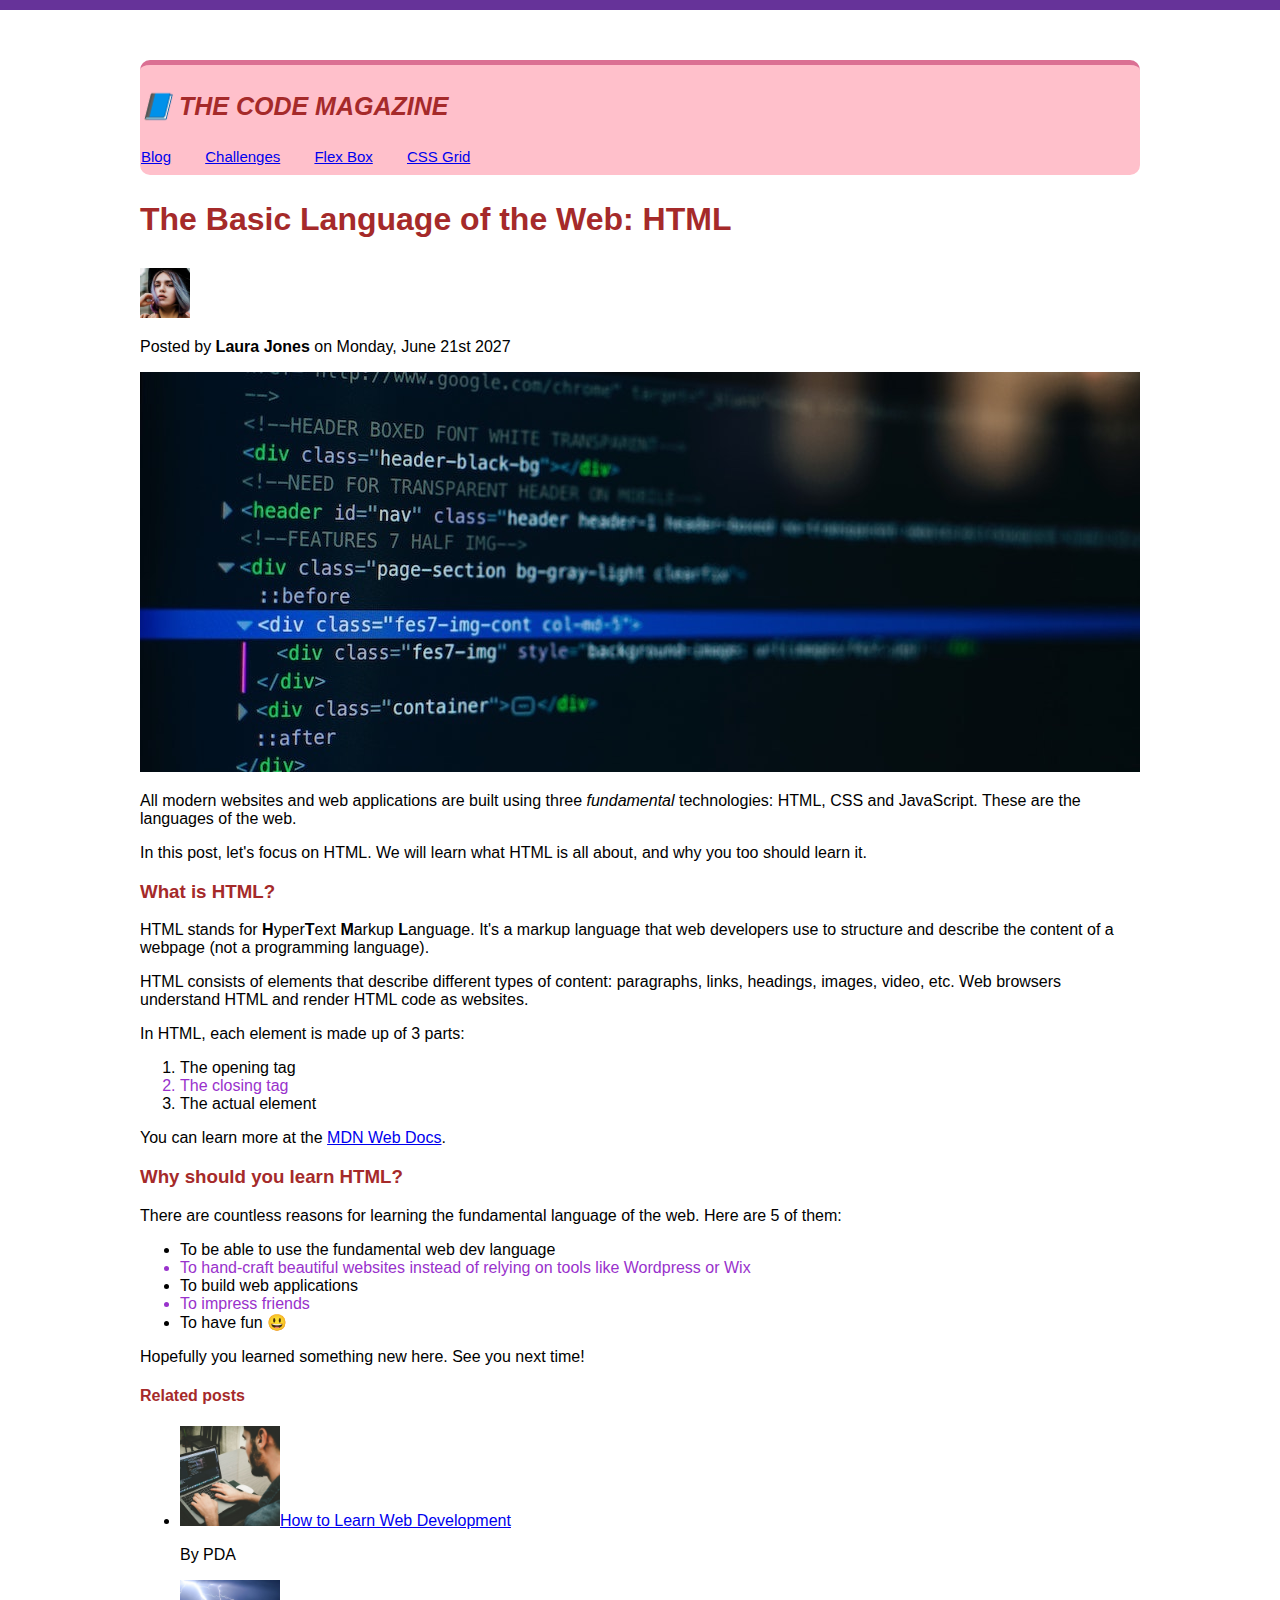
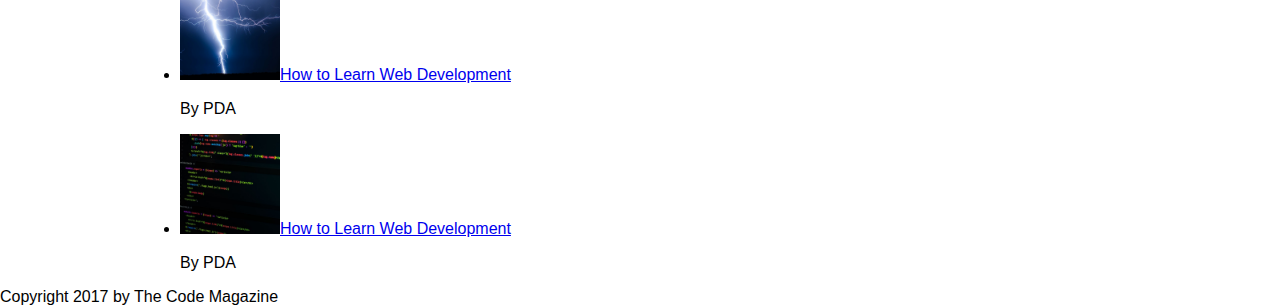
<file: 02-HTML-Fundamentals/index.html>
<!DOCTYPE html>
<html>
  <head>
    <meta charset="UTF-8" />
    <title>Demo</title>
    <link href="style.css"rel="stylesheet"/>
  </head>
  <body>
    <div class="abcd">
      <header class="main-header">
        <h1>📘 The Code Magazine</h1>
        <nav>
          <a href="#">Blog</a>
          <a href="#">Challenges</a>
          <a href="#">Flex Box</a>
          <a href="#">CSS Grid</a>
        </nav>
      </header>
        <h2>The Basic Language of the Web: HTML</h2>
        <img src="images/laura-jones.jpg"
        height="50"
        width="50" />
        <p>Posted by <strong>Laura Jones</strong> on Monday, June 21st 2027</p>
        <img src="images/post-img.jpg" 
        alt="A picture showing code"
        height="350"
        width="600" 
        class="post-img"/>
        <p>
          All modern websites and web applications are built using three
          <em>fundamental</em> technologies: HTML, CSS and JavaScript. These are the
          languages of the web.
        </p>
        <p>
          In this post, let's focus on HTML. We will learn what HTML is all about,
          and why you too should learn it.
        </p>
        <h3>What is HTML?</h3>
        <p>
          HTML stands for <strong>H</strong>yper<strong>T</strong>ext
          <strong>M</strong>arkup <strong>L</strong>anguage. It's a markup language
          that web developers use to structure and describe the content of a webpage
          (not a programming language).
        </p>
        <p>
          HTML consists of elements that describe different types of content:
          paragraphs, links, headings, images, video, etc. Web browsers understand
          HTML and render HTML code as websites.
        </p>
        <p>In HTML, each element is made up of 3 parts:</p>
        <ol>
          <li>The opening tag</li>
          <li>The closing tag</li>
          <li>The actual element</li>
        </ol>
        <p>You can learn more at the <a target="blank" href="https://developer.mozilla.org/en-US/docs/Glossary/HTML5">MDN Web Docs</a>.
        </p>
        <h3>Why should you learn HTML?</h3>
        <p>
          There are countless reasons for learning the fundamental language of the
          web. Here are 5 of them:
          <ul>
           <li>To be able to use the fundamental web dev language</li> 
    <li>To hand-craft beautiful websites instead of relying on tools like Wordpress or Wix</li>
    <li>To build web applications</li>
    <li>To impress friends</li>
    <li>To have fun 😃</li>
          </ul>
        </p>
        <p>Hopefully you learned something new here. See you next time!</p>
        <h4>Related posts</h4>
        <ul>
    <li><img src="images/related-1.jpg"
      height="100" 
      width="100"/><a href="#">How to Learn Web Development</a></li>
      <p>By PDA</p>
    <li><img src="images/related-2.jpg"
    height="100"
    width="100"/><a href="#">How to Learn Web Development</a></li>
    <p>By PDA</p>
    <li><img src="images/related-3.jpg"
    height="100"
    width="100"/><a href="#">How to Learn Web Development</a></li>
    <p>By PDA</p>
        </ul>
    </div>
  
  </body>
  <footer>
    Copyright 2017 by The Code Magazine
  </footer>
</html>
</file>
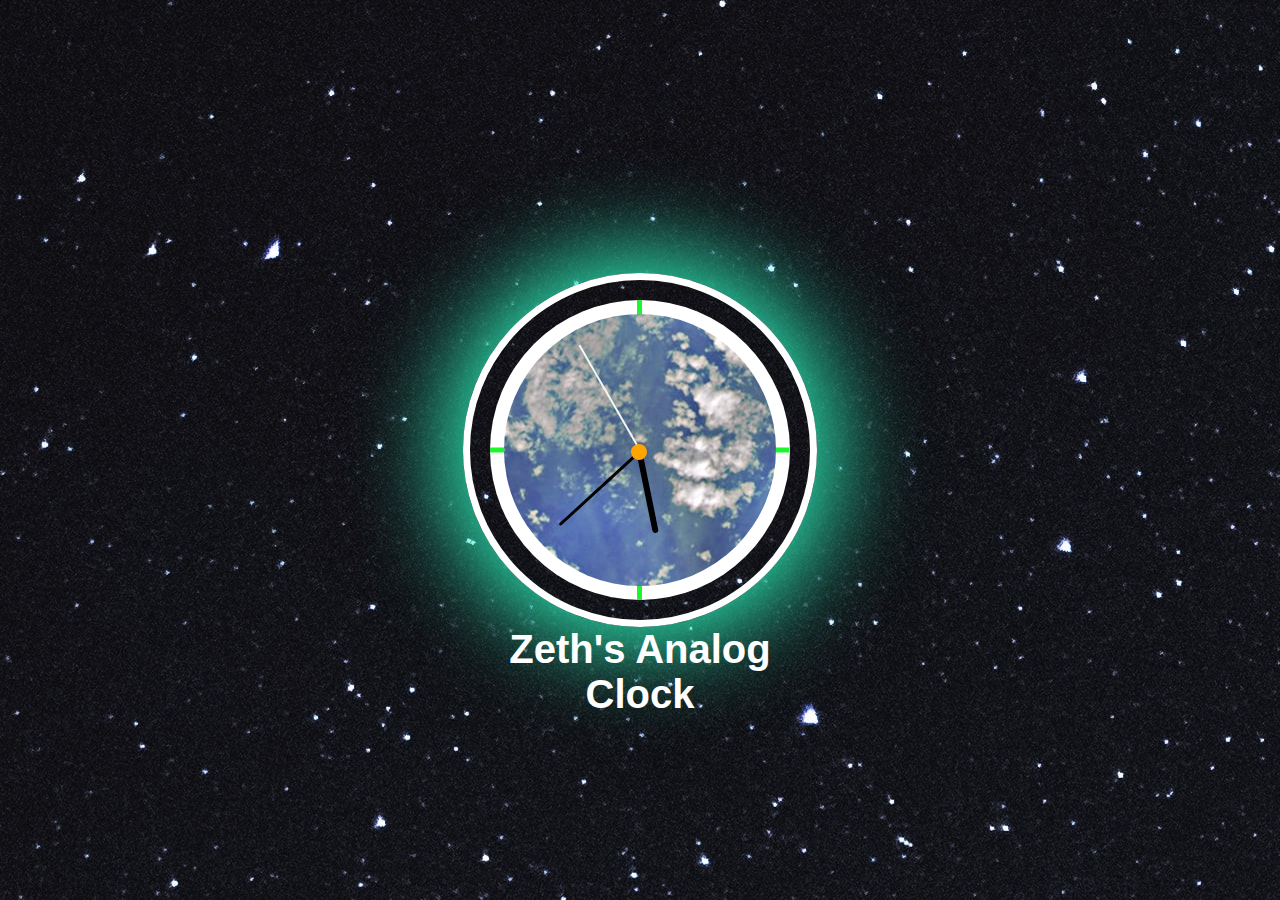
<file: analog clock css/index.html>
<!DOCTYPE html>
<html lang="en">
  <head>
    <meta charset="UTF-8" />
    <meta http-equiv="X-UA-Compatible" content="IE=edge" />
    <meta name="viewport" content="width=device-width, initial-scale=1.0" />
    <title>Analog clock</title>
    <link href="style.css" rel="stylesheet" />
    <script src="jquery.js"></script>
  </head>
  <body>
    <div class="clock">
      <div class="outer-clock-face">
        <div class="marking marking-one"></div>
        <div class="marking marking-two"></div>
        <div class="marking marking-three"></div>
        <div class="marking marking-four"></div>
      </div>
      <div class="inner-clock-face">
        <div class="hand hour-hand" id="hour-hand"></div>
        <div class="hand min-hand" id="min-hand"></div>
        <div class="hand second-hand" id="second-hand"></div>
      </div>
      <div>
        <h1 class="title">Zeth's Analog Clock</h1>
      </div>
    </div>
    <script>
      const secondHand = document.querySelector(".second-hand");
      const minsHand = document.querySelector(".min-hand");
      const hourHand = document.querySelector(".hour-hand");
      function setDate() {
        const now = new Date();
        const seconds = now.getSeconds();
        const secondsDegrees = (seconds / 60) * 360 + 90;
        secondHand.style.transform = `rotate(${secondsDegrees}deg)`;
        const mins = now.getMinutes();
        const minsDegrees = (mins / 60) * 360 + (seconds / 60) * 6 + 90;
        minsHand.style.transform = `rotate(${minsDegrees}deg)`;
        const hour = now.getHours();
        const hourDegrees = (hour / 12) * 360 + (mins / 60) * 30 + 90;
        hourHand.style.transform = `rotate(${hourDegrees}deg)`;
      }
      setInterval(setDate, 1000);

      setDate();

      $(".title").hover(function () {
        $(this).css("color", "orange");
      });
      $(".title").mouseleave(function () {
        $(this).css("color", "white");
      });
    </script>
  </body>
</html>
</file>
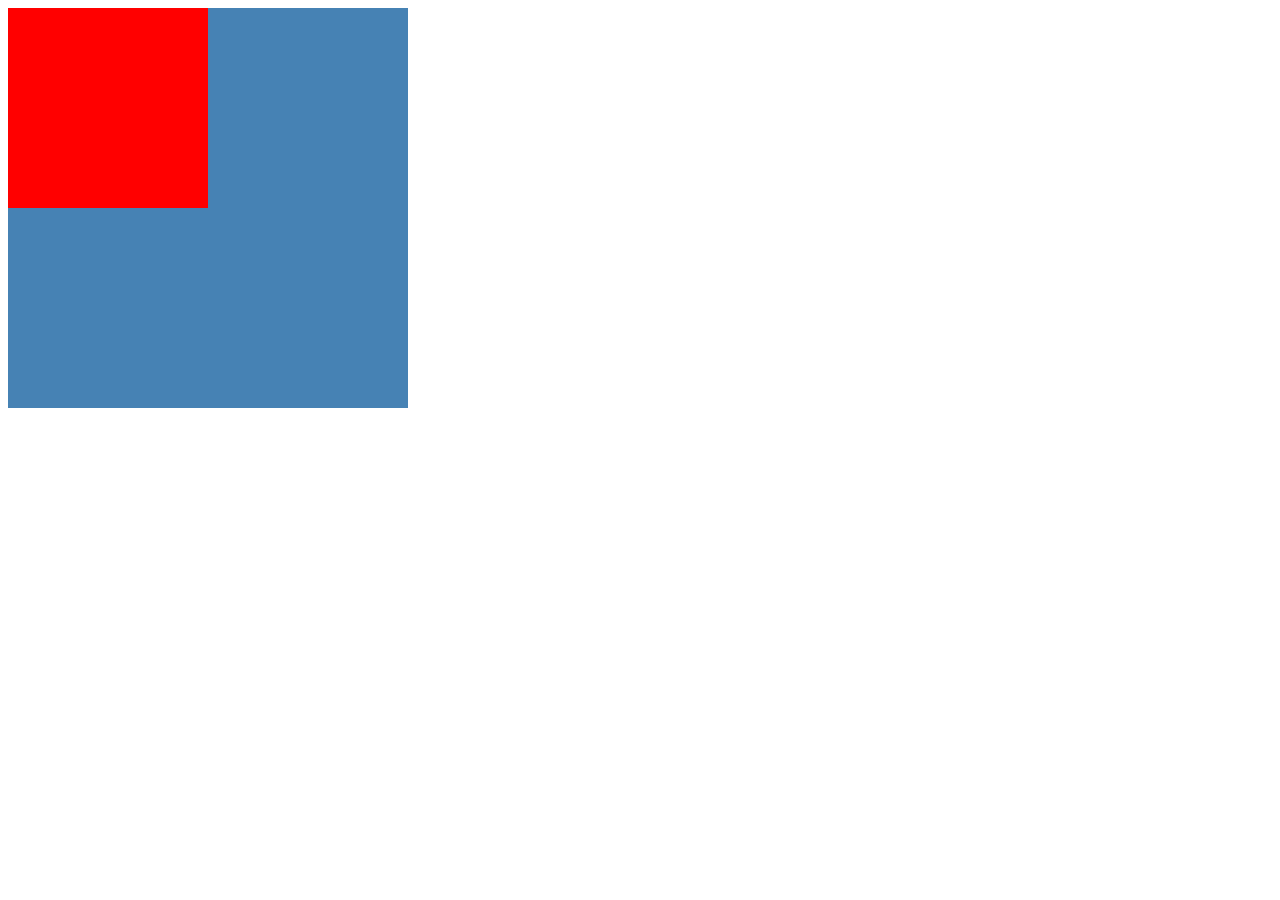
<file: CSS Animations/index.html>
<!DOCTYPE html>
<html lang="en">
  <head>
    <meta charset="UTF-8" />
    <meta http-equiv="X-UA-Compatible" content="IE=edge" />
    <meta name="viewport" content="width=device-width, initial-scale=1.0" />
    <title>Document</title>
    <link href="style.css" rel="stylesheet" />
  </head>
  <body>
    <div class="parent">
      <div class="child"></div>
    </div>
  </body>
</html>
</file>
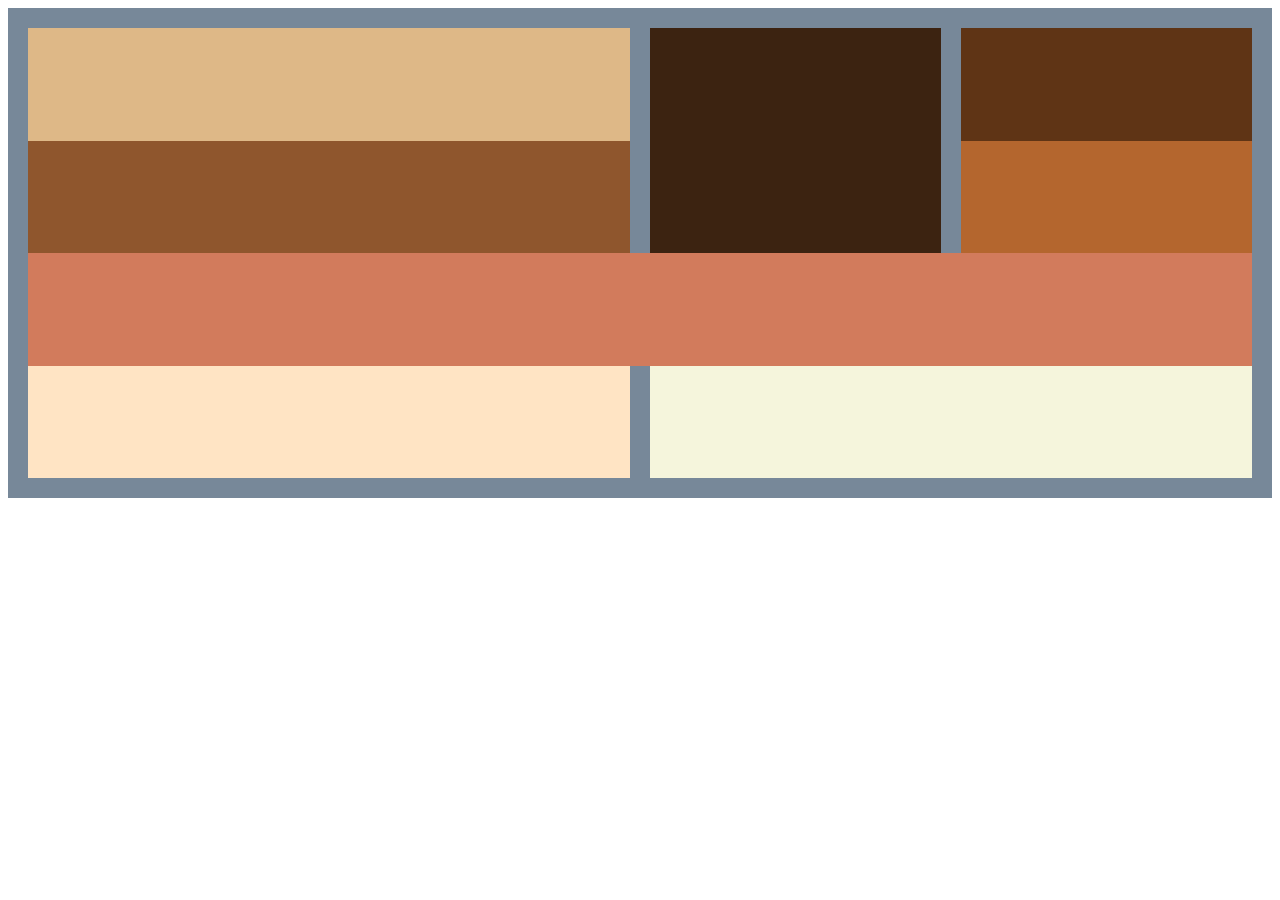
<file: css grid demo/index.html>
<!DOCTYPE html>
<html lang="en">
  <head>
    <meta charset="UTF-8" />
    <meta http-equiv="X-UA-Compatible" content="IE=edge" />
    <meta name="viewport" content="width=device-width, initial-scale=1.0" />
    <title>Document</title>
    <link href="style.css" rel="stylesheet" />
  </head>
  <body>
    <div class="container">
      <div class="grid-item item-1"></div>
      <div class="grid-item item-2"></div>
      <div class="grid-item item-3"></div>
      <div class="grid-item item-4"></div>
      <div class="grid-item item-5"></div>
      <div class="grid-item item-6"></div>
      <div class="grid-item item-7"></div>
      <div class="grid-item item-8"></div>
    </div>
  </body>
</html>
</file>
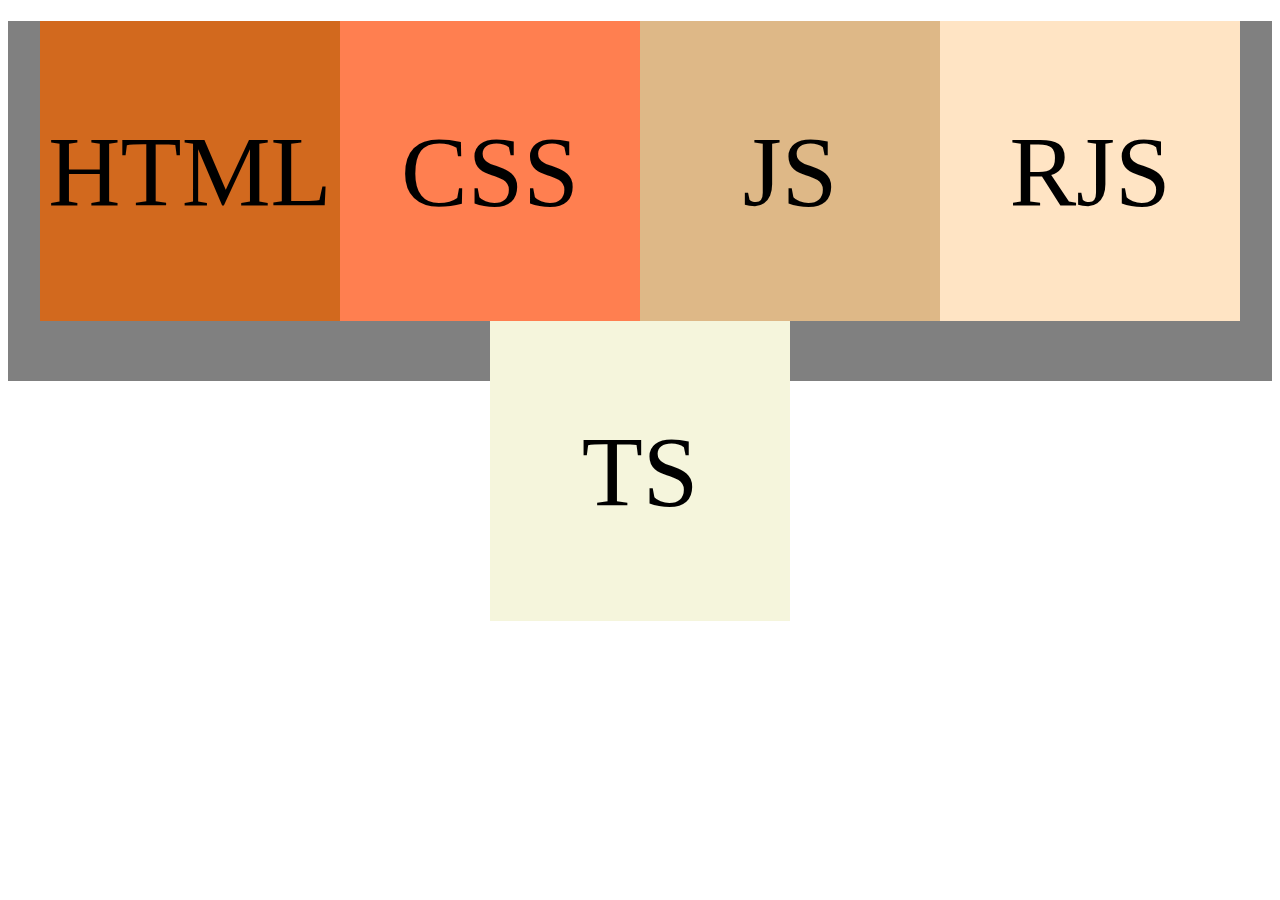
<file: CSS grid/index.html>
<!DOCTYPE html>
<html lang="en">
  <head>
    <meta charset="UTF-8" />
    <meta http-equiv="X-UA-Compatible" content="IE=edge" />
    <meta name="viewport" content="width=device-width, initial-scale=1.0" />
    <title>Document</title>
    <link href="style.css" rel="stylesheet" />
  </head>
  <body>
    <h1>
      <div class="container">
        <div class="flex-item item-1">HTML</div>
        <div class="flex-item item-2">CSS</div>
        <div class="flex-item item-3">JS</div>
        <div class="flex-item item-4">RJS</div>
        <div class="flex-item item-5">TS</div>
      </div>
    </h1>
  </body>
</html>
</file>
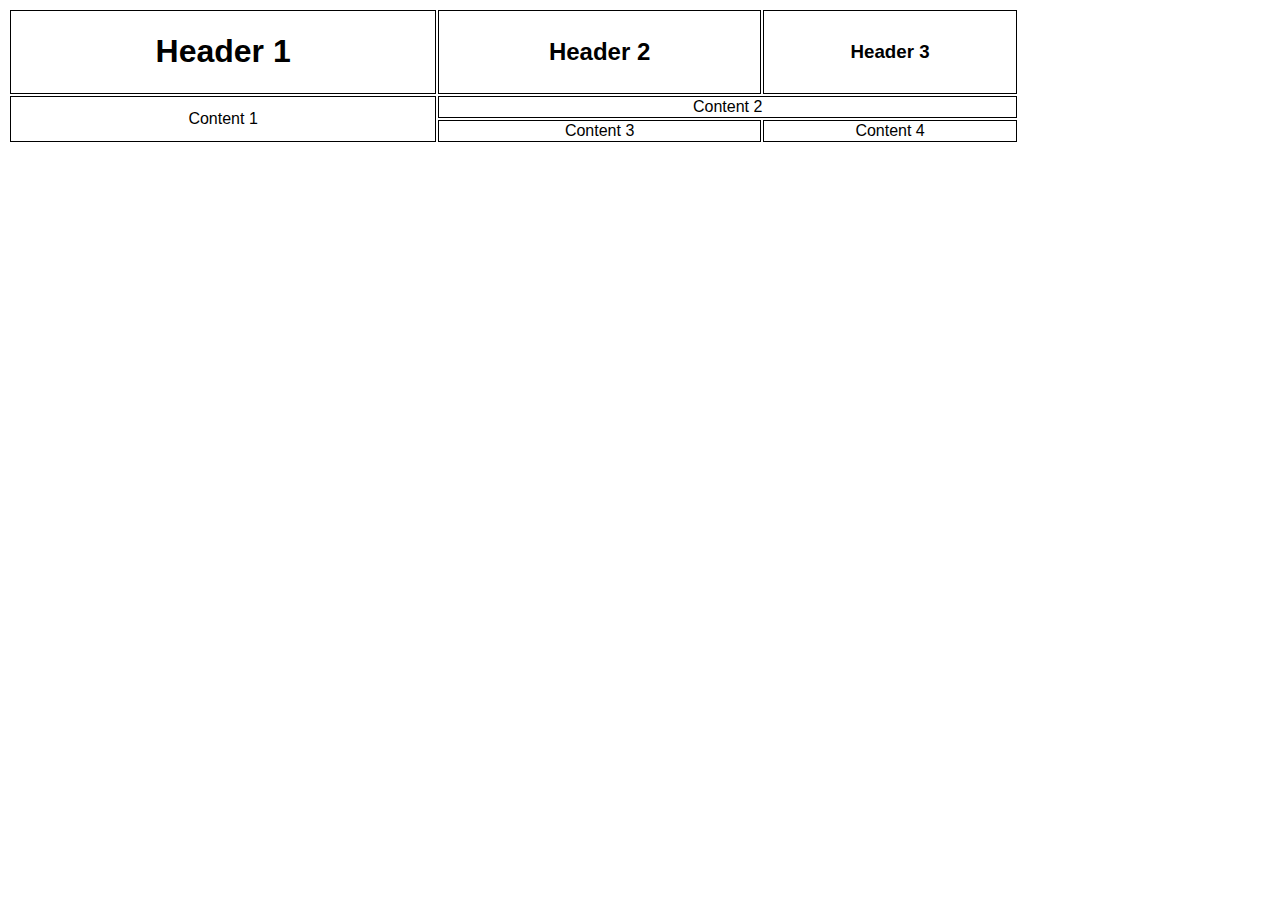
<file: CSS Media/index.html>
<!DOCTYPE html>
<html lang="en">
  <head>
    <meta charset="UTF-8" />
    <meta http-equiv="X-UA-Compatible" content="IE=edge" />
    <meta name="viewport" content="width=device-width, initial-scale=1.0" />
    <title>Document</title>
    <link href="style.css" rel="stylesheet" />
  </head>
  <body>
    <table id="headers">
      <header class="main-header">
        <thead>
          <th><h1>Header 1</h1></th>
          <th><h2>Header 2</h2></th>
          <th><h3>Header 3</h3></th>
        </thead>
      </header>
      <tbody>
        <tr>
          <td rowspan="3">Content 1</td>
          <td rowspan="2" colspan="2">Content 2</td>
        </tr>
        <tr></tr>
        <tr>
          <td>Content 3</td>
          <td>Content 4</td>
        </tr>
      </tbody>
    </table>
  </body>
</html>
</file>
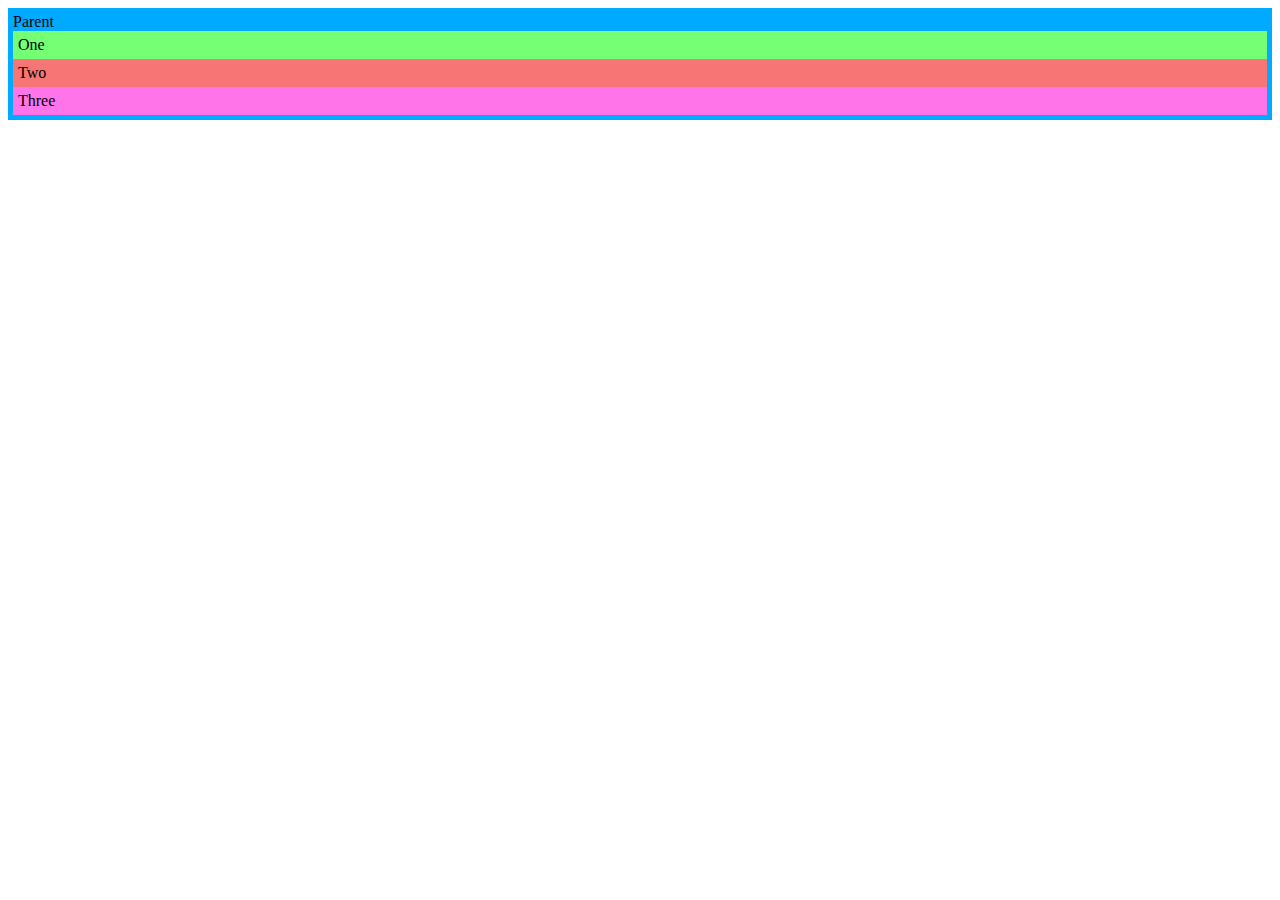
<file: CSS Position Property/index.html>
<!DOCTYPE html>
<html lang="en">
  <head>
    <meta charset="UTF-8" />
    <meta http-equiv="X-UA-Compatible" content="IE=edge" />
    <meta name="viewport" content="width=device-width, initial-scale=1.0" />
    <title>Document</title>
    <link href="style.css" rel="stylesheet" />
  </head>
  <body>
    <div class="parent">
      Parent
      <div class="child-one child">One</div>
      <div class="child-two child">Two</div>
      <div class="child-three child">Three</div>
    </div>
  </body>
</html>
</file>
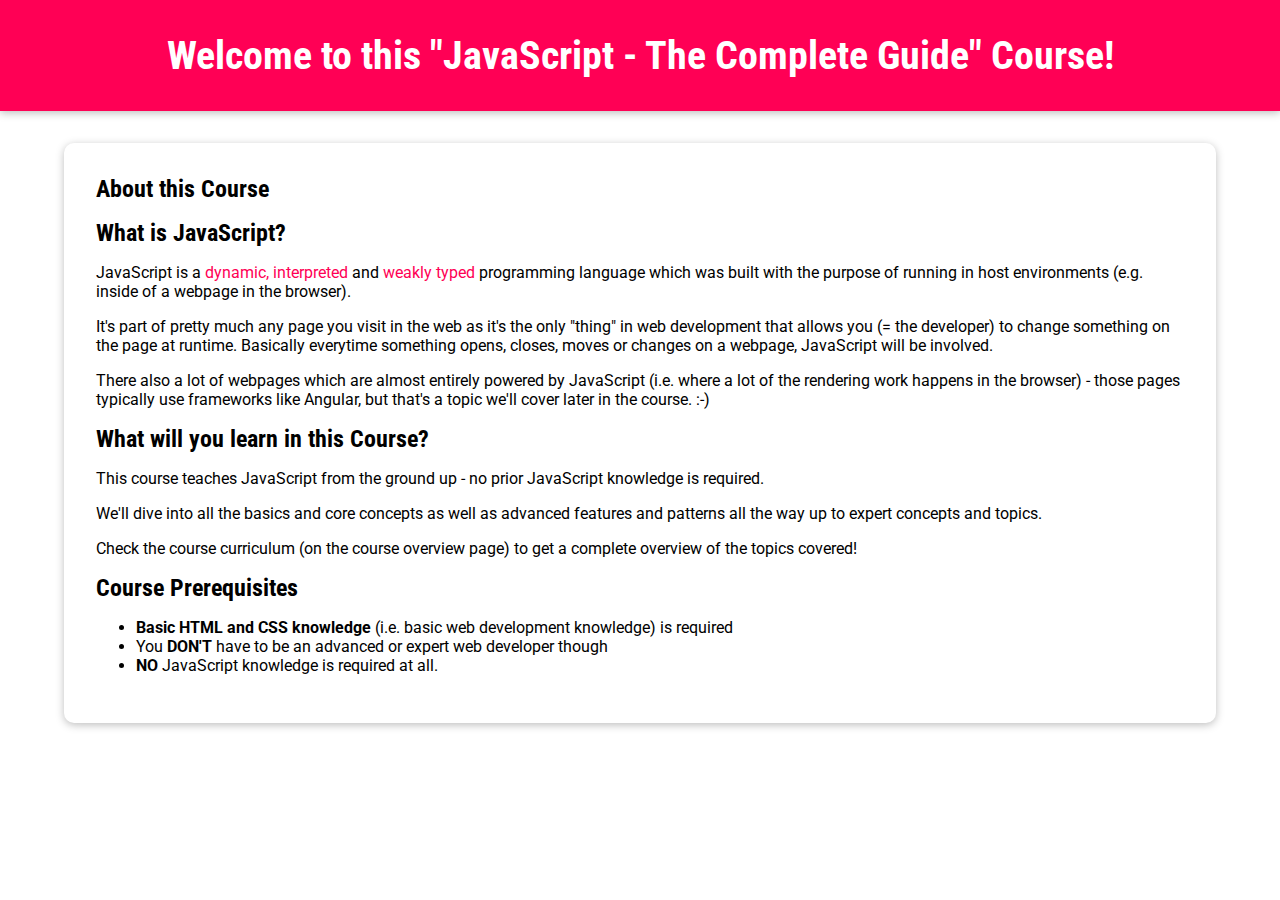
<file: JS I Getting Started/index.html>
<!DOCTYPE html>
<html lang="en">
  <head>
    <meta charset="UTF-8" />
    <meta name="viewport" content="width=device-width, initial-scale=1.0" />
    <meta http-equiv="X-UA-Compatible" content="ie=edge" />
    <title>JavaScript (Very) Basics</title>
    <link
      href="https://fonts.googleapis.com/css?family=Roboto:400,700|Roboto+Condensed:700&display=swap"
      rel="stylesheet"
    />
    <link rel="stylesheet" href="assets/styles/app.css" />
    <script src="assets/scripts/app.js" defer></script>
  </head>
  <body>
    <div id="backdrop"></div>
    <header id="main-header">
      <h1>Welcome to this "JavaScript - The Complete Guide" Course!</h1>
    </header>
    <main>
      <section id="about-this-course">
        <header><h2>About this Course</h2></header>
        <article>
          <h2>What is JavaScript?</h2>
          <p>
            JavaScript is a
            <a
              href="#"
              data-text="That means that code is not pre-compiled but instead evaluated, compiled
            and executed at runtime (e.g. when the browser executes the script)."
              class="info-modal"
              >dynamic, interpreted</a
            >
            and
            <a
              href="#"
              data-text="Weakly typed languages assign types (like 'number') to variables (data
            containers) at runtime - i.e. you (the developer) can't set the types
            you want to use in certain places in advance. Only indirectly by making
            sure you're always working with the correct values."
              class="info-modal"
              >weakly typed</a
            >
            programming language which was built with the purpose of running in
            host environments (e.g. inside of a webpage in the browser).
          </p>
          <p>
            It's part of pretty much any page you visit in the web as it's the
            only "thing" in web development that allows you (= the developer) to
            change something on the page at runtime. Basically everytime
            something opens, closes, moves or changes on a webpage, JavaScript
            will be involved.
          </p>
          <p>
            There also a lot of webpages which are almost entirely powered by
            JavaScript (i.e. where a lot of the rendering work happens in the
            browser) - those pages typically use frameworks like Angular, but
            that's a topic we'll cover later in the course. :-)
          </p>
        </article>
        <article>
          <h2>What will you learn in this Course?</h2>
          <p>
            This course teaches JavaScript from the ground up - no prior
            JavaScript knowledge is required.
          </p>
          <p>
            We'll dive into all the basics and core concepts as well as advanced
            features and patterns all the way up to expert concepts and topics.
          </p>
          <p>
            Check the course curriculum (on the course overview page) to get a
            complete overview of the topics covered!
          </p>
        </article>
        <article>
          <h2>Course Prerequisites</h2>
          <ul>
            <li>
              <strong>Basic HTML and CSS knowledge</strong> (i.e. basic web
              development knowledge) is required
            </li>
            <li>
              You <strong>DON'T</strong> have to be an advanced or expert web
              developer though
            </li>
            <li>
              <strong>NO</strong> JavaScript knowledge is required at all.
            </li>
          </ul>
        </article>
      </section>
    </main>
  </body>
</html>
</file>
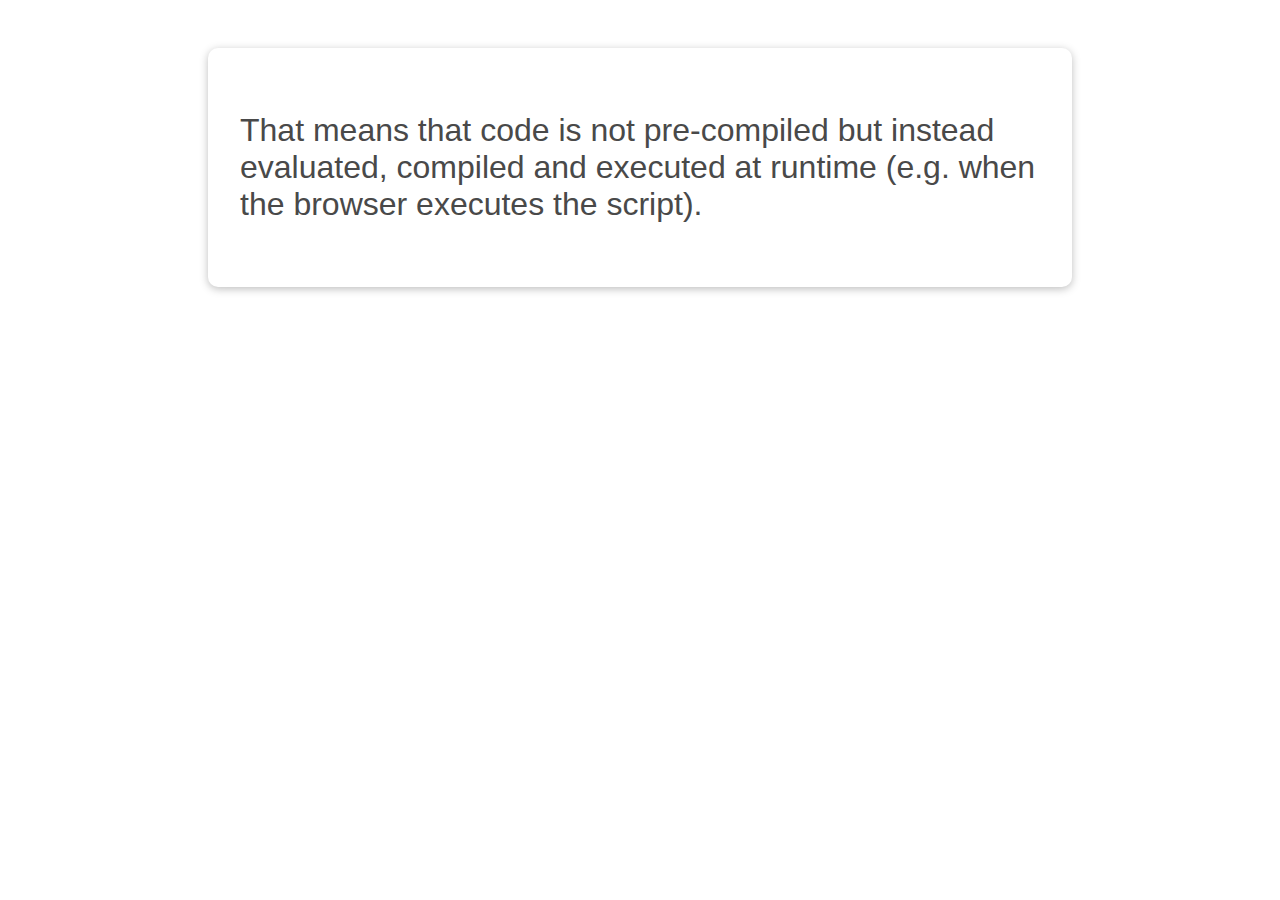
<file: JS I Getting Started/info/dynamic.html>
<!DOCTYPE html>
<html lang="en">
  <head>
    <meta charset="UTF-8" />
    <meta name="viewport" content="width=device-width, initial-scale=1.0" />
    <meta http-equiv="X-UA-Compatible" content="ie=edge" />
    <title>Dynamic & Interpreted</title>
    <link rel="stylesheet" href="../assets/styles/info.css">
  </head>
  <body>
    <div id="info">
      <p>
        That means that code is not pre-compiled but instead evaluated, compiled
        and executed at runtime (e.g. when the browser executes the script).
      </p>
    </div>
  </body>
</html>
</file>
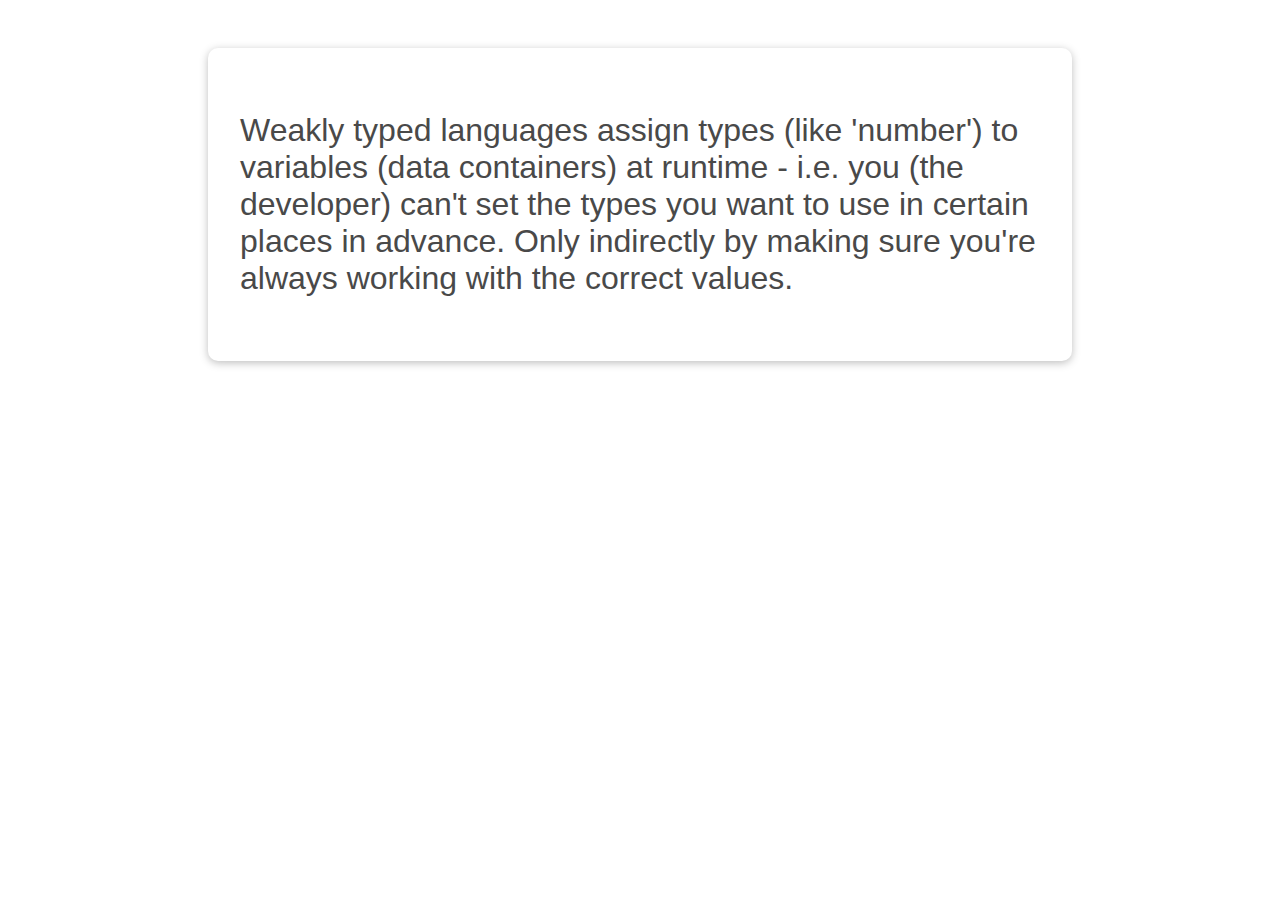
<file: JS I Getting Started/info/weakly-typed.html>
<!DOCTYPE html>
<html lang="en">
  <head>
    <meta charset="UTF-8" />
    <meta name="viewport" content="width=device-width, initial-scale=1.0" />
    <meta http-equiv="X-UA-Compatible" content="ie=edge" />
    <title>Weakly Types</title>
    <link rel="stylesheet" href="../assets/styles/info.css" />
  </head>
  <body>
    <div id="info">
      <p>
        Weakly typed languages assign types (like 'number') to variables (data
        containers) at runtime - i.e. you (the developer) can't set the types
        you want to use in certain places in advance. Only indirectly by making
        sure you're always working with the correct values.
      </p>
    </div>
  </body>
</html>
</file>
<file: 02-HTML-Fundamentals/style.css>
.main-header {
  background-color: pink;
  padding: 10px 1px;
  margin-top: 50px;
  border-top: 5px solid palevioletred;
  border-radius: 10px;
  font-family: "Segoe UI", Tahoma, Geneva, Verdana, sans-serif;
}

body {
  font-family: "Lucida Sans", "Lucida Sans Regular", "Lucida Grande",
    "Lucida Sans Unicode", Geneva, Verdana, sans-serif;
  border-top: solid 10px rebeccapurple;
  position: relative;
  margin: 0px;
}
h1,
h2,
h3,
h4 {
  color: brown;
}
.abcd {
  width: 1000px;
  margin: auto;
}

h1 {
  font-size: 25px;
  text-transform: uppercase;
  font-style: italic;
}

nav {
  font-size: 15px;
}

nav a:link {
  margin-right: 30px;
  margin-top: 10px;
  display: inline-block;
}

nav a:link:last-child {
  margin-right: 0px;
}

li:nth-child(even) {
  color: darkorchid;
}

h2 {
  font-size: xx-large;
  margin-bottom: 30px;
}

.post-img {
  width: 100%;
  height: fit-content;
}
</file>
<file: analog clock css/style.css>
html {
  background-image: url(image/kai-pilger-Ef6iL87-vOA-unsplash.jpg);
  text-align: center;
  font-size: 10px;
}
body {
  margin: 0;
  font-size: 2rem;
  display: flex;
  flex: 1;
  min-height: 100vh;
  align-items: center;
}
.title {
  height: 50px;
  align-items: center;
  font-family: "Lucida Sans", "Lucida Sans Regular", "Lucida Grande",
    "Lucida Sans Unicode", Geneva, Verdana, sans-serif;
  color: white;
}
.clock {
  width: 30rem;
  height: 30rem;
  position: relative;
  padding: 2rem;
  border: 7px solid white;
  box-shadow: -4px -4px 10px rgba(67, 67, 67, 0.5),
    inset 4px 4px 10px rgba(0, 0, 0, 0.5),
    inset -4px -4px 10px rgba(67, 67, 67, 0.5), 4px 4px 10px rgba(0, 0, 0, 0.3);
  border-radius: 50%;
  margin: 50px auto;
  -webkit-box-shadow: 0px 0px 90px 21px rgba(45, 255, 196, 0.9);
  -moz-box-shadow: 0px 0px 90px 21px rgba(45, 255, 196, 0.9);
  box-shadow: 0px 0px 90px 21px rgba(45, 255, 196, 0.9);

  /* height: 700px; */
  /* border-radius: 18px; */
  /* border-style: solid rgb(101, 230, 101); */
  animation: go-resy 15s alternate-reverse infinite;
}
@keyframes go-resy {
  0% {
    transform: translateX(-150%);
  }
  33% {
    transform: translateY(-50%);
  }
  66% {
    transform: translateY(50%);
  }
  100% {
    transform: translateX(150%);
  }
}
.outer-clock-face {
  position: relative;
  background: white;
  overflow: hidden;
  width: 100%;
  height: 100%;
  border-radius: 100%;
}
.outer-clock-face::after {
  -webkit-transform: rotate(90deg);
  -moz-transform: rotate(90deg);
  transform: rotate(90deg);
}
.outer-clock-face::after,
.outer-clock-face::before,
.outer-clock-face.marking {
  content: "";
  position: absolute;
  width: 5px;
  height: 100%;
  background: #1df52f;
  z-index: 0;
  left: 49%;
}
.outer-clock-face.marking {
  background: #bdbdcb;
  width: 3px;
}
.outer-clock-face.marking.marking-one {
  -webkit-transform: rotate(30deg);
  -moz-transform: rotate(30deg);
  transform: rotate(30deg);
}
.outer-clock-face.marking.marking-two {
  -webkit-transform: rotate(60deg);
  -moz-transform: rotate(60deg);
  transform: rotate(60deg);
}
.outer-clock-face.marking.marking-three {
  -webkit-transform: rotate(120deg);
  -moz-transform: rotate(120deg);
  transform: rotate(120deg);
}
.outer-clock-face.marking.marking-four {
  -webkit-transform: rotate(150deg);
  -moz-transform: rotate(150deg);
  transform: rotate(150deg);
}
.inner-clock-face {
  position: absolute;
  top: 10%;
  left: 10%;
  width: 80%;
  height: 80%;
  background-image: url(image/usgs-avlalgWTwoo-unsplash.jpg);
  -webkit-border-radius: 100%;
  -moz-border-radius: 100%;
  border-radius: 100%;
  z-index: 1;
}
.inner-clock-face::before {
  content: "";
  position: absolute;
  top: 50%;
  left: 50%;
  width: 16px;
  height: 16px;
  border-radius: 18px;
  margin-left: -9px;
  margin-top: -6px;
  background: orange;
  z-index: 11;
}
.hand {
  width: 50%;
  right: 50%;
  height: 6px;
  background: black;
  position: absolute;
  top: 50%;
  border-radius: 6px;
  transform-origin: 100%;
  transform: rotate(90deg);
  transition-timing-function: cubic-bezier(0.1, 2.7, 0.58, 1);
}
.hand.hour-hand {
  width: 30%;
  z-index: 3;
}
.hand.min-hand {
  height: 3px;
  z-index: 10;
  width: 40%;
}
.hand.second-hand {
  background: whitesmoke;
  width: 45%;
  height: 2px;
}
</file>
<file: CSS Animations/style.css>
.parent {
  background-color: steelblue;
  width: 400px;
  height: 400px;
}



.child {
  background-color: red;
  width: 50%;
  height: 50%;
  animation: go-round 3s alternate-reverse infinite ;
}

@keyframes go-round {
  0%{
    transform: translateX(100%);
    }
  33%{
    transform: translateY(100%);
    border-radius: 50%;
    background-color: blue;
  }
  66%{
    transform: translateX(100%)translateY(100%);
  }
  100%{
    transform: translateX(100%)
  }
}

/*.parent:hover .child {
  transform: translate(100%);
  background-color: blueviolet;
  border-radius: 20%;
}

.parent:active .child {
  transform: translateY(100%);
  background-color: green;
  border-radius: 50%;
}
</file>
<file: css grid demo/style.css>
.grid-item {
  /*height: 200px;*/
}

.item-1 {
  background-color: rgb(60, 35, 17);
  grid-row: 1 / 3;
}

.item-2 {
  background-color: rgb(95, 52, 21);
}

.item-3 {
  background-color: rgb(143, 86, 45);
  grid-column: 1 / 3;
}

.item-4 {
  background-color: rgb(180, 102, 46);
}

.item-5 {
  background-color: rgb(210, 123, 92);
  grid-column: 1 / -1;

}

.item-6 {
  background-color: burlywood;
  grid-column: 1 / 3;
  grid-row: 1;
}

.item-7 {
  background-color: bisque;
  grid-column: 1 / 3;
}

.item-8 {
  background-color: beige;
  grid-column: 3 / 5;
}

.container {
  background-color: lightslategrey;
  padding: 20px;
  display: grid;
  height: 50vh;
  /*grid-template-columns: 200px 200px 200px 200px;*/
  /*grid-template-columns: 1fr 1fr 1fr 1fr;*/
  grid-template-columns: repeat(4, 1fr);*/
  row-gap: 20px;
  column-gap: 20px;
  justify-content: center;
}
</file>
<file: CSS grid/style.css>
.container {
  display: flex;
  justify-content: center;
  background-color: gray;
  height: 40vh;
  align-items: center;
  font-size: 100px;
  font-weight: 300;
  text-align: center;
  flex-wrap: wrap;
}

.flex-item {
  width: 300px;
  height: 300px;
  display: flex;
  justify-content: center;
  align-items: center;
}

.item-1 {
  background-color: chocolate;
}

.item-2 {
  background-color: coral;
}

.item-3 {
  background-color: burlywood;
}

.item-4 {
  background-color: bisque;
}

.item-5 {
  background-color: beige;
}
</file>
<file: CSS Media/style.css>
/*body {
  background-color: tan;
}*/

#headers {
  width: 80%;
  font-family: Arial, Helvetica, sans-serif;
  text-align: center;
}

#headers th {
  text-align: center;
  color: black;
}

#headers th,
#headers td {
  border: 1px solid black;
}

/*#cities th {
  text-align: left;
  background-color: steelblue;
}

#cities tr:nth-child(even){
  background-color: orange;
}
#cities tr:nth-child(odd){
  background-color: aquamarine;
}

#cities tr:hover {
  background-color: gray;
}
/*
@media screen and (max-width: 992px) {
  body {
    background-color: blue;
  }
}

@media screen and (max-width: 600px) {
  body {
    background-color: olive;
  }
}
</file>
<file: CSS Position Property/style.css>
.parent {
  position: relative;
}

.child-one {
  position: sticky;
  top: 0;
}

.child-two {
}

.child-three {
}

.parent {
  padding: 5px;
  background-color: #00aaff;
}

.child {
  padding: 5px;
}

.child-one {
  background-color: rgb(116, 255, 116);
}

.child-two {
  background-color: rgb(248, 117, 117);
}

.child-three {
  background-color: rgb(255, 116, 232);
}
</file>
<file: JS I Getting Started/assets/styles/app.css>
* {
  box-sizing: border-box;
}

body {
  font-family: "Roboto", open-sans;
  margin: 0;
}

h1,
h2 {
  margin: 0 0 1rem 0;
  font-family: "Roboto Condensed", "Roboto", open-sans;
}

h2 {
  font-size: 1.5rem;
}

a {
  color: #ff0055;
  text-decoration: none;
}

a:active,
a:hover {
  text-decoration: underline;
}

button {
  padding: 1rem;
  color: #ff0055;
  font: inherit;
  border: none;
  cursor: pointer;
  background: transparent;
}

button:hover,
button:active {
  background: #ffc6d9;
}

button:focus {
  outline: none;
}

main {
  padding: 2rem;
  display: flex;
  flex-direction: column;
  max-width: 100rem;
  margin: auto;
  align-items: flex-start;
}

section {
  margin: 0 0 2rem 0;
  padding: 2rem;
  box-shadow: 0 2px 8px rgba(0, 0, 0, 0.26);
  background: white;
  border-radius: 10px;
}

.modal {
  position: fixed;
  top: 30vh;
  left: 5%;
  width: 90%;
  z-index: 100;
  background: white;
  border-radius: 10px;
  box-shadow: 0 2px 8px rgba(0, 0, 0, 0.26);
  animation: float-in 0.3s ease-out forwards;
  display: flex;
  flex-direction: column;
}

.modal h2 {
  padding: 1rem;
  border-bottom: 1px solid #ccc;
}

.modal p {
  margin: 0;
  padding: 0 1rem;
}

.modal button {
  align-self: flex-end;
  margin: 0.5rem;
}

#backdrop {
  position: fixed;
  z-index: 10;
  width: 100%;
  height: 100vh;
  left: 0;
  top: 0;
  background: rgba(0, 0, 0, 0.75);
  display: none;
  pointer-events: none;
}

#backdrop.visible {
  display: block;
  pointer-events: all;
}

#main-header {
  padding: 2rem 2rem;
  background: #ff0055;
  color: white;
  box-shadow: 0 2px 8px rgba(0, 0, 0, 0.26);
}

#main-header h1 {
  font-size: 2.5rem;
  text-align: center;
  margin-bottom: 0;
}

@media (min-width: 768px) {
  main {
    flex-direction: row;
  }

  section {
    flex: 1;
    margin: 0 2rem;
  }

  .modal {
    left: calc(50% - 20rem);
    width: 40rem;
  }
}

@keyframes float-in {
  from {
    transform: translateY(-3rem);
  }
  to {
    transform: translateY(0);
  }
}
</file>
<file: JS I Getting Started/assets/styles/info.css>
#info {
  font-family: sans-serif;
  font-size: 2rem;
  color: #494949;
  width: 90%;
  max-width: 50rem;
  margin: 3rem auto;
  box-shadow: 0 2px 8px rgba(0, 0, 0, 0.26);
  border-radius: 10px;
  padding: 2rem;
}
</file>
